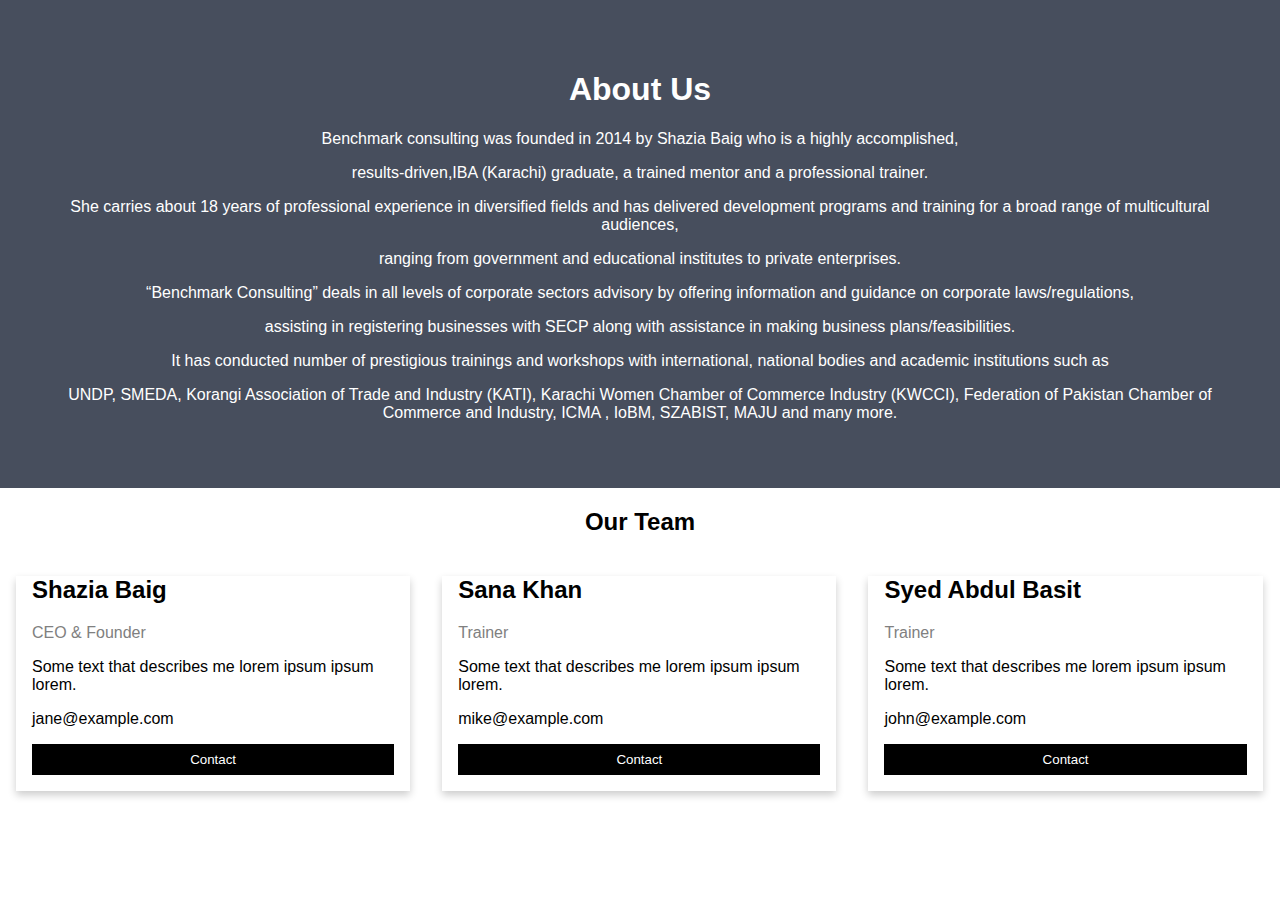
<file: bp/AboutUs.html>
<!DOCTYPE html>
<html lang="en" dir="ltr">
  <head>
    <meta charset="utf-8">
    <title>About Us</title>
  <!-- </head> -->

<style>
body {
  font-family: Arial, Helvetica, sans-serif;
  margin: 0;
}

html {
  box-sizing: border-box;
}

*, *:before, *:after {
  box-sizing: inherit;
}

.column {
  float: left;
  width: 33.3%;
  margin-bottom: 16px;
  padding: 0 8px;
}

.card {
  box-shadow: 0 4px 8px 0 rgba(0, 0, 0, 0.2);
  margin: 8px;
}

.about-section {
  padding: 50px;
  text-align: center;
  background-color: #474e5d;
  color: white;
}

.container {
  padding: 0 16px;
}

.container::after, .row::after {
  content: "";
  clear: both;
  display: table;
}

.title {
  color: grey;
}

.button {
  border: none;
  outline: 0;
  display: inline-block;
  padding: 8px;
  color: white;
  background-color: #000;
  text-align: center;
  cursor: pointer;
  width: 100%;
}

.button:hover {
  background-color: #555;
}

@media screen and (max-width: 650px) {
  .column {
    width: 100%;
    display: block;
  }
}
</style>
</head>
<body>

<div class="about-section">
  <h1>About Us </h1>
  <p>  Benchmark consulting was founded in 2014 by Shazia Baig who is a highly accomplished,</p>
  <p>results-driven,IBA (Karachi) graduate, a trained mentor and a professional trainer.</p>
  <p>She carries about 18 years of professional experience in diversified fields and has delivered development programs and training for a broad range of multicultural audiences,</p>
  <p> ranging from government and educational institutes to private enterprises.</p>
  <p>“Benchmark Consulting” deals in all levels of corporate sectors advisory by offering information and guidance on corporate laws/regulations,</p>
  <p> assisting in registering businesses with SECP along with assistance in making business plans/feasibilities.</p>
  <p>It has conducted number of prestigious trainings and workshops with international, national bodies and academic institutions such as</p>
  <p> UNDP, SMEDA, Korangi Association of Trade and Industry (KATI), Karachi Women Chamber of Commerce Industry (KWCCI), Federation of Pakistan Chamber of Commerce and Industry, ICMA , IoBM, SZABIST, MAJU and many more.</p>
</div>

<h2 style="text-align:center">Our Team</h2>
<div class="row">
  <div class="column">
    <div class="card">
      <!-- <img src="/w3images/team1.jpg" alt="Jane" style="width:100%"> -->
      <div class="container">
        <h2>Shazia Baig</h2>
        <p class="title">CEO & Founder</p>
        <p>Some text that describes me lorem ipsum ipsum lorem.</p>
        <p>jane@example.com</p>
        <p><button class="button">Contact</button></p>
      </div>
    </div>
  </div>

  <div class="column">
    <div class="card">
      <!-- <img src="/w3images/team2.jpg" alt="Mike" style="width:100%"> -->
      <div class="container">
        <h2>Sana Khan</h2>
        <p class="title">Trainer</p>
        <p>Some text that describes me lorem ipsum ipsum lorem.</p>
        <p>mike@example.com</p>
        <p><button class="button">Contact</button></p>
      </div>
    </div>
  </div>

  <div class="column">
    <div class="card">
      <!-- <img src="/w3images/team3.jpg" alt="John" style="width:100%"> -->
      <div class="container">
        <h2>Syed Abdul Basit</h2>
        <p class="title">Trainer</p>
        <p>Some text that describes me lorem ipsum ipsum lorem.</p>
        <p>john@example.com</p>
        <p><button class="button">Contact</button></p>
      </div>
    </div>
  </div>
</div>

</body>
</html>
</file>
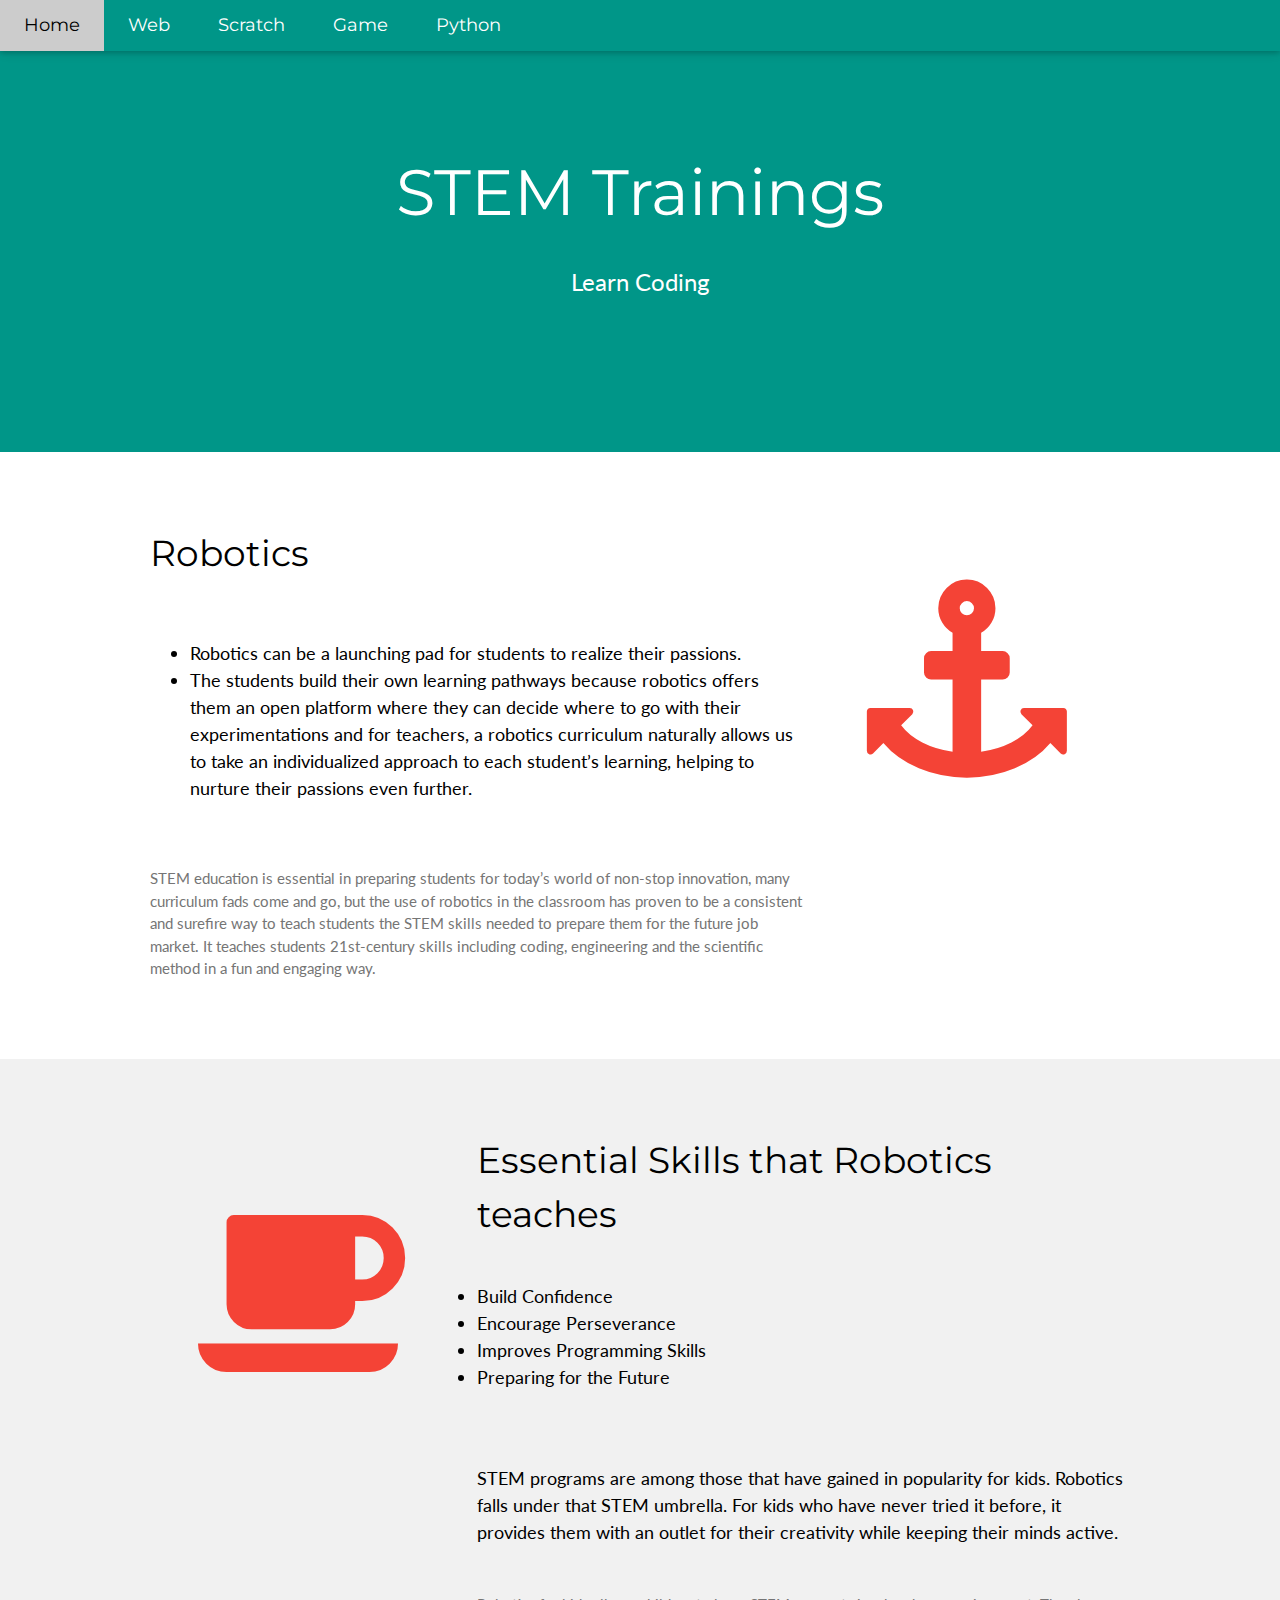
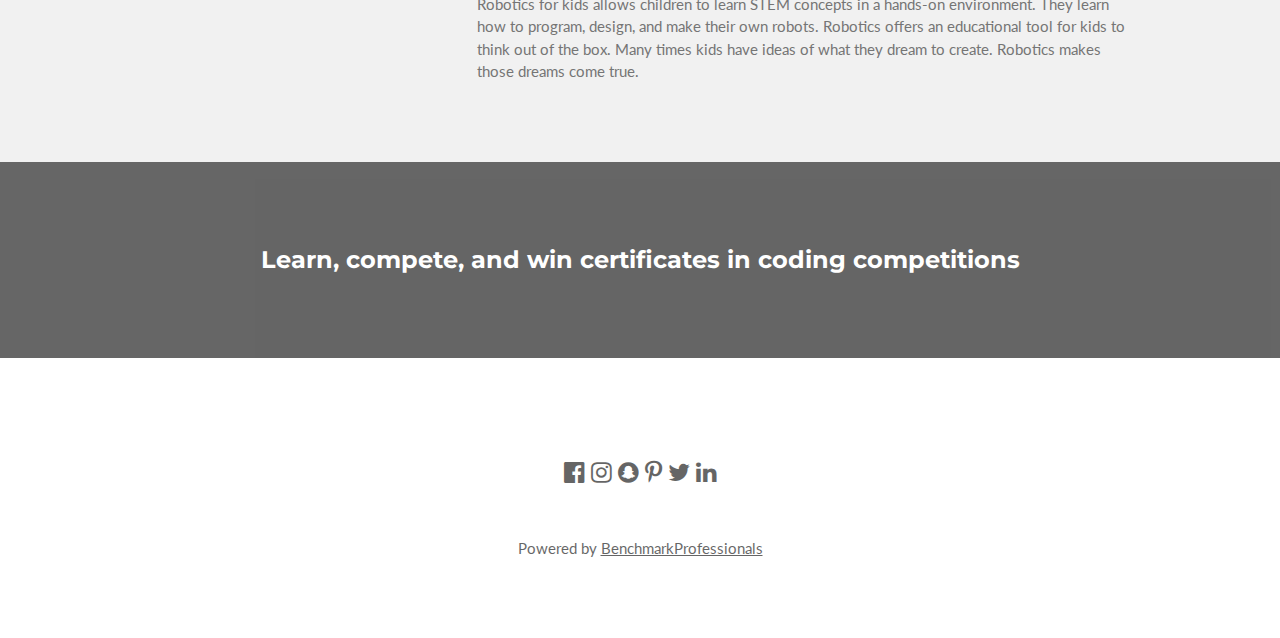
<file: bp/stems.html>
<!DOCTYPE html>
<html lang="en">
<head>
<title>STEM Trainings</title>
<meta charset="UTF-8">
<meta name="viewport" content="width=device-width, initial-scale=1">
<link rel="stylesheet" href="https://www.w3schools.com/w3css/4/w3.css">
<link rel="stylesheet" href="https://fonts.googleapis.com/css?family=Lato">
<link rel="stylesheet" href="https://fonts.googleapis.com/css?family=Montserrat">
<link rel="stylesheet" href="https://cdnjs.cloudflare.com/ajax/libs/font-awesome/4.7.0/css/font-awesome.min.css">
<style>
body,h1,h2,h3,h4,h5,h6 {font-family: "Lato", sans-serif}
.w3-bar,h1,button {font-family: "Montserrat", sans-serif}
.fa-anchor,.fa-coffee {font-size:200px}
</style>
</head>
<body>

<!-- Navbar -->
<div class="w3-top">
  <div class="w3-bar w3-teal w3-card w3-left-align w3-large">
    <a class="w3-bar-item w3-button w3-hide-medium w3-hide-large w3-right w3-padding-large w3-hover-white w3-large w3-teal" href="javascript:void(0);" onclick="myFunction()" title="Toggle Navigation Menu"><i class="fa fa-bars"></i></a>
    <a href="index.html" class="w3-bar-item w3-button w3-padding-large w3-white">Home</a>
    <a href="#" class="w3-bar-item w3-button w3-hide-small w3-padding-large w3-hover-white">Web</a>
    <a href="#" class="w3-bar-item w3-button w3-hide-small w3-padding-large w3-hover-white">Scratch</a>
    <a href="#" class="w3-bar-item w3-button w3-hide-small w3-padding-large w3-hover-white">Game</a>
    <a href="#" class="w3-bar-item w3-button w3-hide-small w3-padding-large w3-hover-white">Python</a>
  </div>

  <!-- Navbar on small screens -->
  <div id="navDemo" class="w3-bar-block w3-white w3-hide w3-hide-large w3-hide-medium w3-large">
    <a href="#" class="w3-bar-item w3-button w3-padding-large">Web</a>
    <a href="#" class="w3-bar-item w3-button w3-padding-large">Scratch</a>
    <a href="#" class="w3-bar-item w3-button w3-padding-large">Game</a>
    <a href="#" class="w3-bar-item w3-button w3-padding-large">Python</a>
  </div>
</div>

<!-- Header -->
<header class="w3-container w3-teal w3-center" style="padding:128px 16px">
  <h1 class="w3-margin w3-jumbo">STEM Trainings</h1>
  <p class="w3-xlarge">Learn Coding</p>
  <!-- <button class="w3-button w3-black w3-padding-large w3-large w3-margin-top">Get Started</button> -->
</header>

<!-- First Grid -->
<div class="w3-row-padding w3-padding-64 w3-container">
  <div class="w3-content">
    <div class="w3-twothird">
      <h1>Robotics</h1>
      <h5 class="w3-padding-32"><ul>
        <li>Robotics can be a launching pad for students to realize their passions.</li>
        <li>The students build their own learning pathways because robotics offers them an open platform where they can decide where to go with their experimentations and for teachers, a robotics curriculum naturally allows us to take an individualized approach to each student’s learning, helping to nurture their passions even further.</li>
      </ul>



</h5>

      <p class="w3-text-grey">STEM education is essential in preparing students for today’s world of non-stop innovation, many curriculum fads come and go, but the use of robotics in the classroom has proven to be a consistent and surefire way to teach students the STEM skills needed to prepare them for the future job market. It teaches students 21st-century skills including coding, engineering and the scientific method in a fun and engaging way.</p>
    </div>

    <div class="w3-third w3-center">
      <i class="fa fa-anchor w3-padding-64 w3-text-red"></i>
    </div>
  </div>
</div>

<!-- Second Grid -->
<div class="w3-row-padding w3-light-grey w3-padding-64 w3-container">
  <div class="w3-content">
    <div class="w3-third w3-center">
      <i class="fa fa-coffee w3-padding-64 w3-text-red w3-margin-right"></i>
    </div>

    <div class="w3-twothird">
      <h1>Essential Skills that Robotics teaches</h1>
      <h5 class="w3-padding-32"
       <ul>
          <li>Build Confidence</li><li>Encourage Perseverance </li> <li>Improves Programming Skills</li>   <li>Preparing for the Future</li>
       </ul>
     </h5>
      <h5 class="w3-padding-32">STEM programs are among those that have gained in popularity for kids. Robotics falls under that STEM umbrella. For kids who have never tried it before, it provides them with an outlet for their creativity while keeping their minds active.</h5>

      <p class="w3-text-grey">Robotics for kids allows children to learn STEM concepts in a hands-on environment. They learn how to program, design, and make their own robots.

Robotics offers an educational tool for kids to think out of the box. Many times kids have ideas of what they dream to create. Robotics makes those dreams come true.</p>
    </div>
  </div>
</div>

<div class="w3-container w3-black w3-center w3-opacity w3-padding-64">
    <h1 class="w3-margin w3-xlarge"><strong>Learn, compete, and win certificates in coding competitions</strong></h1>
</div>

<!-- Footer -->
<footer class="w3-container w3-padding-64 w3-center w3-opacity">
  <div class="w3-xlarge w3-padding-32">
    <i class="fa fa-facebook-official w3-hover-opacity"></i>
    <i class="fa fa-instagram w3-hover-opacity"></i>
    <i class="fa fa-snapchat w3-hover-opacity"></i>
    <i class="fa fa-pinterest-p w3-hover-opacity"></i>
    <i class="fa fa-twitter w3-hover-opacity"></i>
    <i class="fa fa-linkedin w3-hover-opacity"></i>
 </div>
 <p>Powered by <a href=# target="_blank">BenchmarkProfessionals</a></p>
</footer>

<script>
// Used to toggle the menu on small screens when clicking on the menu button
function myFunction() {
  var x = document.getElementById("navDemo");
  if (x.className.indexOf("w3-show") == -1) {
    x.className += " w3-show";
  } else {
    x.className = x.className.replace(" w3-show", "");
  }
}
</script>

</body>
</html>
</file>
